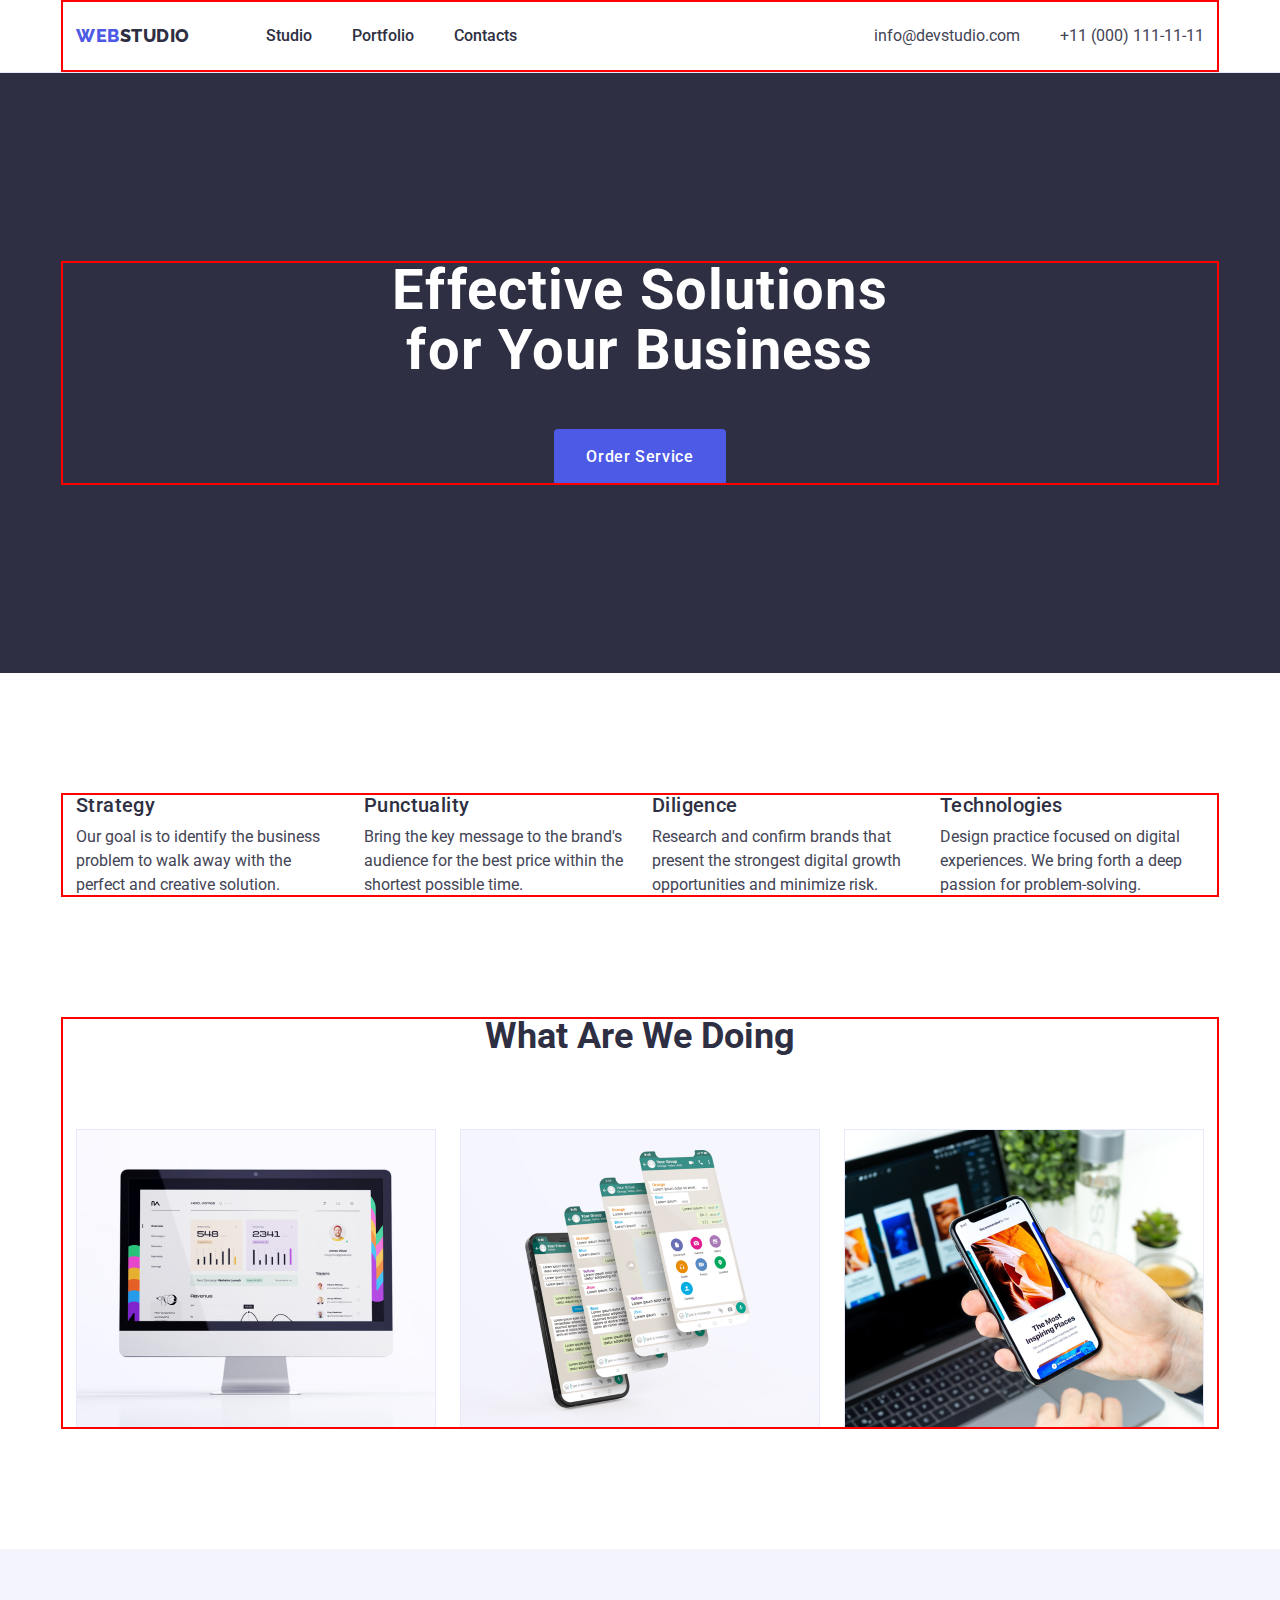
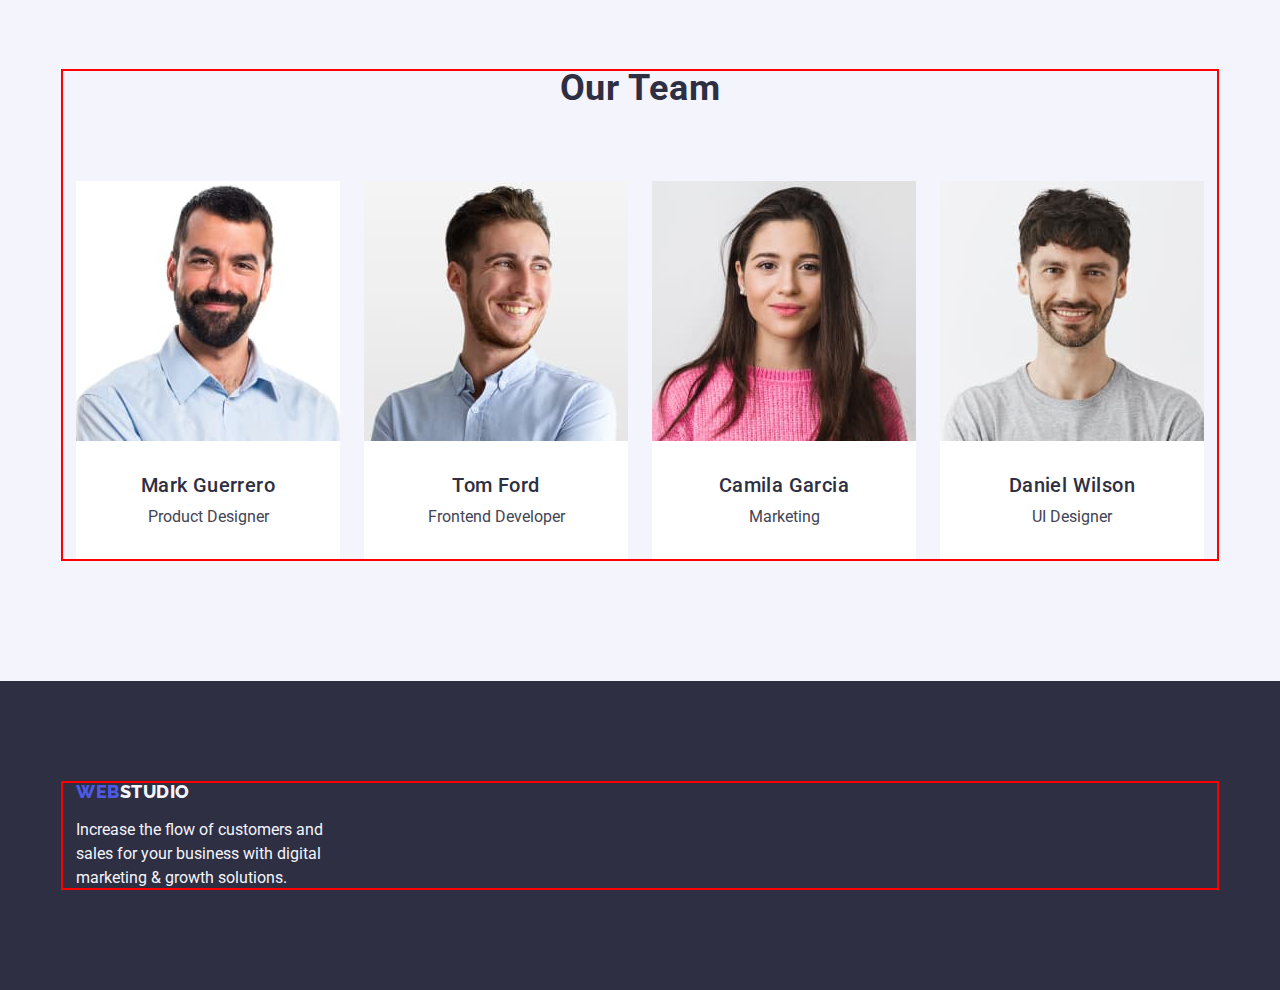
<file: index.html>
<!DOCTYPE html>
<html lang="en">
  <head>
    <meta charset="UTF-8" />
    <meta http-equiv="X-UA-Compatible" content="IE=edge" />
    <meta name="viewport" content="width=device-width, initial-scale=1.0" />
    <title>WebStudio</title>

    <!-- Fonts -->

    <link rel="preconnect" href="https://fonts.googleapis.com" />
    <link rel="preconnect" href="https://fonts.gstatic.com" crossorigin />
    <link
      href="https://fonts.googleapis.com/css2?family=Raleway:wght@800&family=Roboto:wght@400;500;700;900&display=swap"
      rel="stylesheet"
    />

    <!-- Normalize styles -->

    <link
      rel="stylesheet"
      href="https://cdn.jsdelivr.net/npm/modern-normalize@1.1.0/modern-normalize.min.css"
    />

    <!-- Custom styles -->

    <link rel="stylesheet" href="./css/styles.css" />
  </head>
  <body>
    <!-- Header section -->

    <header class="header">
      <div class="header-container container">
        <nav class="header-nav">
          <a class="logo link nav-link" href="./index.html"
            >Web<span class="header-logo link">Studio</span></a
          >
          <ul class="header-list list">
            <li class="header-item">
              <a class="header-link link" href="./index.html">Studio</a>
            </li>
            <li class="header-item">
              <a class="header-link link" href="./portfolio.html">Portfolio</a>
            </li>
            <li class="header-item">
              <a class="header-link link" href="">Contacts</a>
            </li>
          </ul>
        </nav>
        <address class="header-contact">
          <ul class="header-contact-list list">
            <li class="header-contact-item">
              <a
                class="header-contact-link link"
                href="mailto:info@devstudio.com"
                >info@devstudio.com</a
              >
            </li>
            <li class="header-contact-item">
              <a class="header-contact-link link" href="tel:+110001111111"
                >+11 (000) 111-11-11</a
              >
            </li>
          </ul>
        </address>
      </div>
    </header>
    <main>
      <!-- Hero section -->

      <section class="section hero">
        <div class="container">
          <h1 class="hero-heading">Effective Solutions for Your Business</h1>
          <button class="hero-btn" type="button">Order Service</button>
        </div>
      </section>

      <!-- Features section -->

      <section class="section features">
        <div class="container">
          <h2 class="features-title visually-hidden">Features</h2>
          <ul class="features-list list card-set">
            <li class="features-item card-set-item">
              <h3 class="features-subtitle">Strategy</h3>
              <p class="features-text">
                Our goal is to identify the business problem to walk away with
                the perfect and creative solution.
              </p>
            </li>
            <li class="features-item card-set-item">
              <h3 class="features-subtitle">Punctuality</h3>
              <p class="features-text">
                Bring the key message to the brand's audience for the best price
                within the shortest possible time.
              </p>
            </li>
            <li class="features-item card-set-item">
              <h3 class="features-subtitle">Diligence</h3>
              <p class="features-text">
                Research and confirm brands that present the strongest digital
                growth opportunities and minimize risk.
              </p>
            </li>
            <li class="features-item card-set-item">
              <h3 class="features-subtitle">Technologies</h3>
              <p class="features-text">
                Design practice focused on digital experiences. We bring forth a
                deep passion for problem-solving.
              </p>
            </li>
          </ul>
        </div>
      </section>

      <!-- Our works -->

      <section class="section works">
        <div class="container">
          <h2 class="works-title title">What are we doing</h2>
          <ul class="works-list list card-set">
            <li class="works-item card-set-item">
              <img
                class="works-img"
                src="./images/Our_works/rectangle71-1.jpg"
                alt="That we are doing"
                width="360"
                height="300"
              />
            </li>
            <li class="works-item card-set-item">
              <img
                class="works-img"
                src="./images/Our_works/rectangle71-2.jpg"
                alt="That we are doing"
                width="360"
                height="300"
              />
            </li>
            <li class="works-item card-set-item">
              <img
                class="works-img"
                src="./images/Our_works/rectangle71-3.jpg"
                alt="That we are doing"
                width="360"
                height="300"
              />
            </li>
          </ul>
        </div>
      </section>

      <!-- Our team -->

      <section class="section team">
        <div class="container team-container">
          <h2 class="team-title title">Our Team</h2>
          <ul class="team-list list card-set">
            <li class="team-item card-set-item">
              <img
                class="team-img"
                src="./images/Our_team/img-1.jpg"
                alt="Man"
                width="264"
                height="260"
              />
              <div class="team-wraper">
                <h3 class="team-subtitle">Mark Guerrero</h3>
                <p class="team-text">Product Designer</p>
              </div>
            </li>
            <li class="team-item card-set-item">
              <img
                class="team-img"
                src="./images/Our_team/img-2.jpg"
                alt="Man"
                width="264"
                height="260"
              />
              <div class="team-wraper">
                <h3 class="team-subtitle">Tom Ford</h3>
                <p class="team-text">Frontend Developer</p>
              </div>
            </li>
            <li class="team-item card-set-item">
              <img
                class="team-img"
                src="./images/Our_team/img-3.jpg"
                alt="Woman"
                width="264"
                height="260"
              />
              <div class="team-wraper">
                <h3 class="team-subtitle">Camila Garcia</h3>
                <p class="team-text">Marketing</p>
              </div>
            </li>
            <li class="team-item card-set-item">
              <img
                class="team-img"
                src="./images/Our_team/img-4.jpg"
                alt="Man"
                width="264"
                height="260"
              />
              <div class="team-wraper">
                <h3 class="team-subtitle">Daniel Wilson</h3>
                <p class="team-text">UI Designer</p>
              </div>
            </li>
          </ul>
        </div>
      </section>
    </main>

    <!-- Footer section -->

    <footer class="footer">
      <div class="container">
        <a class="logo link web-link" href="./index.html"
          >Web<span class="footer-logo link">Studio</span></a
        >
        <p class="footer-text">
          Increase the flow of customers and sales for your business with
          digital marketing & growth solutions.
        </p>
      </div>
    </footer>
  </body>
</html>
</file>
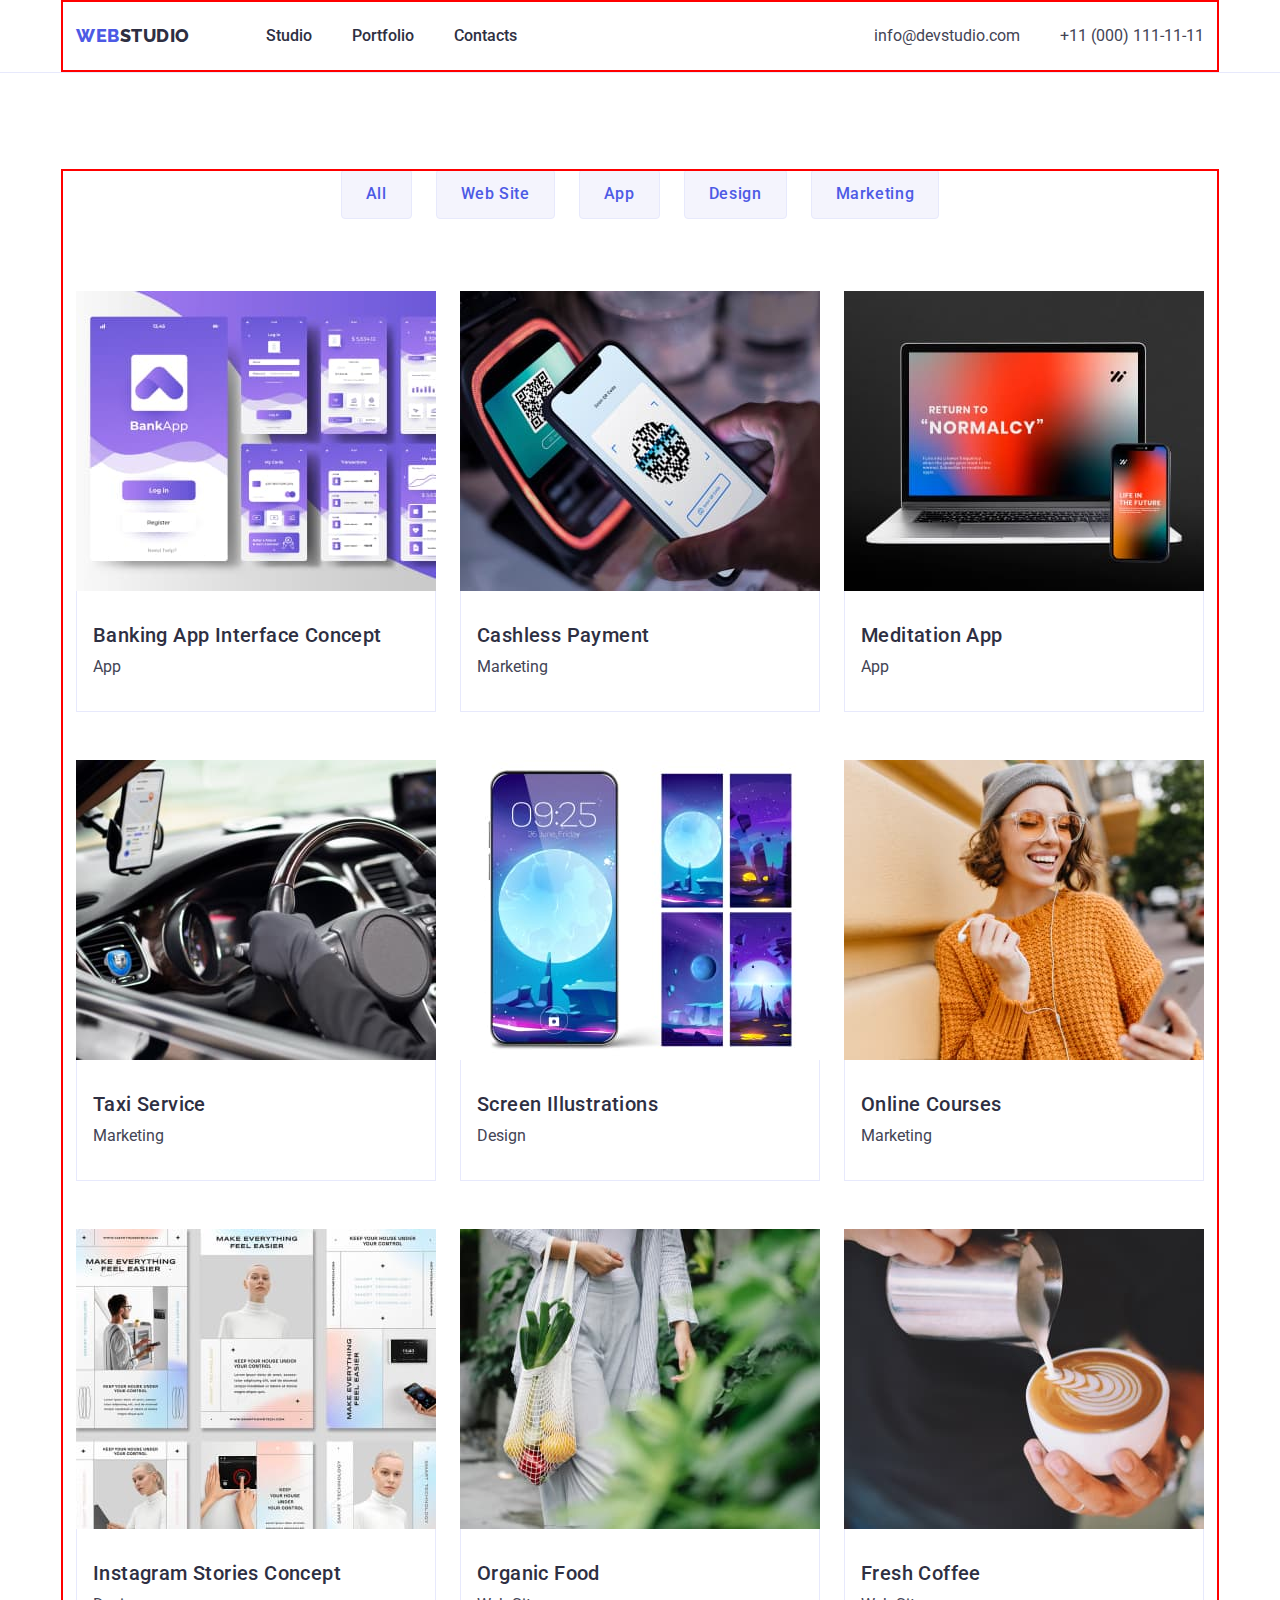
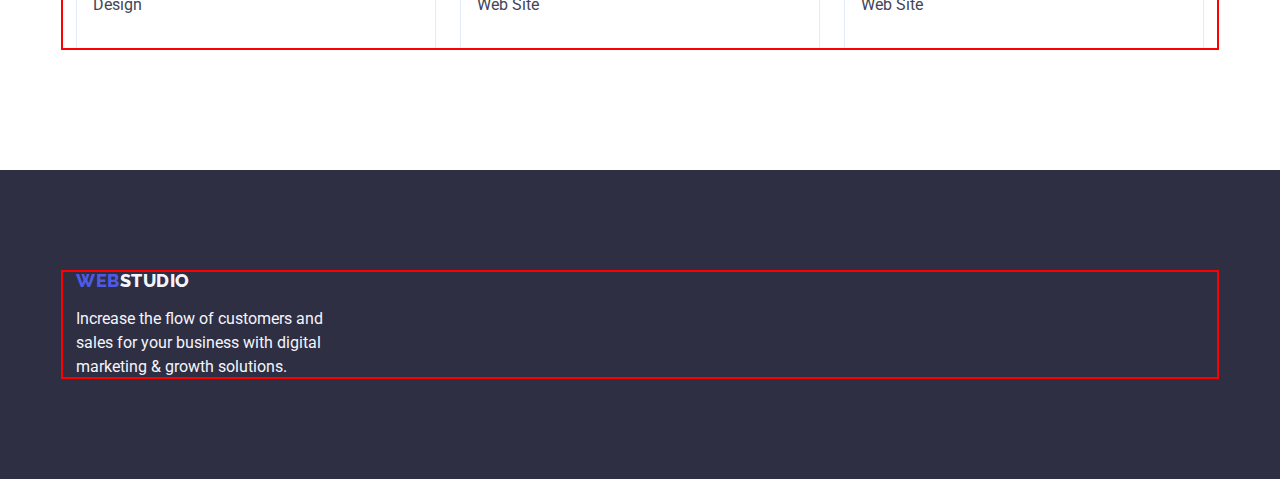
<file: portfolio.html>
<!DOCTYPE html>
<html lang="en">
  <head>
    <meta charset="UTF-8" />
    <meta http-equiv="X-UA-Compatible" content="IE=edge" />
    <meta name="viewport" content="width=device-width, initial-scale=1.0" />
    <title>WebStudio</title>

    <!-- Fonts -->

    <link rel="preconnect" href="https://fonts.googleapis.com" />
    <link rel="preconnect" href="https://fonts.gstatic.com" crossorigin />
    <link
      href="https://fonts.googleapis.com/css2?family=Raleway:wght@800&family=Roboto:wght@400;500;700;900&display=swap"
      rel="stylesheet"
    />

    <!-- Normalize styles -->

    <link
      rel="stylesheet"
      href="https://cdn.jsdelivr.net/npm/modern-normalize@1.1.0/modern-normalize.min.css"
    />

    <!-- Custom styles -->

    <link rel="stylesheet" href="./css/styles.css" />
  </head>

  <body>
    <!-- Header section -->

    <header class="header">
      <div class="header-container container">
        <nav class="header-nav">
          <a class="logo link nav-link" href="./index.html"
            >Web<span class="header-logo logo link">Studio</span></a
          >
          <ul class="header-list list">
            <li class="header-item">
              <a class="header-link link" href="./index.html">Studio</a>
            </li>
            <li class="header-item">
              <a class="header-link link" href="./portfolio.html">Portfolio</a>
            </li>
            <li class="header-item">
              <a class="header-link link" href="">Contacts</a>
            </li>
          </ul>
        </nav>
        <address class="header-contact">
          <ul class="header-contact-list list">
            <li class="header-contact-item">
              <a
                class="header-contact-link link"
                href="mailto:info@devstudio.com"
                >info@devstudio.com</a
              >
            </li>
            <li class="header-contact-item">
              <a class="header-contact-link link" href="tel:+110001111111"
                >+11 (000) 111-11-11</a
              >
            </li>
          </ul>
        </address>
      </div>
    </header>
    <main>
      <!-- Filter section -->

      <section class="section filter-section">
        <div class="container filter-container">
          <h1 class="filter-heading visually-hidden">Filter</h1>
          <ul class="filter-list-btn list">
            <li class="filter-item">
              <button class="filter-btn" type="button">All</button>
            </li>
            <li class="filter-item">
              <button class="filter-btn" type="button">Web Site</button>
            </li>
            <li class="filter-item">
              <button class="filter-btn" type="button">App</button>
            </li>
            <li class="filter-item">
              <button class="filter-btn" type="button">Design</button>
            </li>
            <li class="filter-item">
              <button class="filter-btn" type="button">Marketing</button>
            </li>
          </ul>
          <ul class="filter-list-img list card-set">
            <li class="filter-item-img card-set-item">
              <a class="filter-link link">
                <img
                  class="filter-img"
                  src="./images/Portfolio/img1.jpg"
                  alt="Banking App"
                />
                <div class="filter-wraper">
                  <h2 class="filter-title">Banking App Interface Concept</h2>
                  <p class="filter-text">App</p>
                </div>
              </a>
            </li>
            <li class="filter-item-img card-set-item">
              <a class="filter-link link">
                <img
                  class="filter-img"
                  src="./images/Portfolio/img2.jpg"
                  alt="Cashless Payment"
                />
                <div class="filter-wraper">
                  <h2 class="filter-title">Cashless Payment</h2>
                  <p class="filter-text">Marketing</p>
                </div></a
              >
            </li>
            <li class="filter-item-img card-set-item">
              <a class="filter-link link">
                <img
                  class="filter-img"
                  src="./images/Portfolio/img3.jpg"
                  alt="Meditation App"
                />
                <div class="filter-wraper">
                  <h2 class="filter-title">Meditation App</h2>
                  <p class="filter-text">App</p>
                </div></a
              >
            </li>
            <li class="filter-item-img card-set-item">
              <a class="filter-link link">
                <img
                  class="filter-img"
                  src="./images/Portfolio/img4.jpg"
                  alt="Taxi Service"
                />
                <div class="filter-wraper">
                  <h2 class="filter-title">Taxi Service</h2>
                  <p class="filter-text">Marketing</p>
                </div></a
              >
            </li>
            <li class="filter-item-img card-set-item">
              <a class="filter-link link">
                <img
                  class="filter-img"
                  src="./images/Portfolio/img5.jpg"
                  alt="Screen Illustrations"
                />
                <div class="filter-wraper">
                  <h2 class="filter-title">Screen Illustrations</h2>
                  <p class="filter-text">Design</p>
                </div></a
              >
            </li>
            <li class="filter-item-img card-set-item">
              <a class="filter-link link">
                <img
                  class="filter-img"
                  src="./images/Portfolio/img6.jpg"
                  alt="Online Courses"
                />
                <div class="filter-wraper">
                  <h2 class="filter-title">Online Courses</h2>
                  <p class="filter-text">Marketing</p>
                </div></a
              >
            </li>
            <li class="filter-item-img card-set-item">
              <a class="filter-link link">
                <img
                  class="filter-img"
                  src="./images/Portfolio/img7.jpg"
                  alt="Instagram Stories Concept"
                />
                <div class="filter-wraper">
                  <h2 class="filter-title">Instagram Stories Concept</h2>
                  <p class="filter-text">Design</p>
                </div></a
              >
            </li>
            <li class="filter-item-img card-set-item">
              <a class="filter-link link">
                <img
                  class="filter-img"
                  src="./images/Portfolio/img8.jpg"
                  alt="Organic Food"
                />
                <div class="filter-wraper">
                  <h2 class="filter-title">Organic Food</h2>
                  <p class="filter-text">Web Site</p>
                </div></a
              >
            </li>
            <li class="filter-item-img card-set-item">
              <a class="filter-link link">
                <img
                  class="filter-img"
                  src="./images/Portfolio/img9.jpg"
                  alt="Fresh Coffee"
                />
                <div class="filter-wraper">
                  <h2 class="filter-title">Fresh Coffee</h2>
                  <p class="filter-text">Web Site</p>
                </div></a
              >
            </li>
          </ul>
        </div>
      </section>
    </main>

    <!-- Footer section -->

    <footer class="footer">
      <div class="container">
        <a class="logo link web-link" href="./index.html"
          >Web<span class="footer-logo link">Studio</span></a
        >
        <p class="footer-text">
          Increase the flow of customers and sales for your business with
          digital marketing & growth solutions.
        </p>
      </div>
    </footer>
  </body>
</html>
</file>
<file: css/styles.css>
:root {
  /* Fonts */
  --primary-font: Roboto, sans-serif;
  --secondary-font: Raleway, sans-serif;
  /* Text colors */
  --main-tx-cl: #434455;
  --iris-tx-cl: #4d5ae5;
  --navy-blue-tx-cl: #2e2f42;
  --accent-tx-cl: #404bbf;
  --white-tx-cl: #ffffff;
  --cloud-tx-cl: #f4f4fd;
  /* Bg colors */
  --dark-bg-cl: #2e2f42;
  --main-bg-cl: #ffffff;
  --iris-bg-cl: #4d5ae5;
  --ocean-bg-cl: #404bbf;
  --light-bg-cl: #f4f4fd;
  --cloud-bg-cl: #f4f4fd;
  /* Others */
  --indent: 24px;
  --items: 4;
  --backing: 8px;
  --titlebacking: 72px;
}

/* Base styles */
body {
  color: var(--main-tx-cl);
  background-color: var(--main-bg-cl);
  font-family: var(--primary-font);
  font-size: 16px;
  line-height: 1.5;
}

.logo {
  font-family: var(--secondary-font);
  font-size: 18px;
  font-weight: 800;
  line-height: 1.17;
  letter-spacing: 0.03em;
  color: var(--iris-tx-cl);
  text-transform: uppercase;
}
.title {
  color: var(--navy-blue-tx-cl);
  font-size: 36px;
  line-height: 1.11;
  text-align: center;
}
.section {
  padding-bottom: 120px;
  padding-top: 120px;
}
.visually-hidden {
  position: absolute;
  width: 1px;
  height: 1px;
  margin: -1px;
  border: 0;
  padding: 0;

  white-space: nowrap;
  clip-path: inset(100%);
  clip: rect(0 0 0 0);
  overflow: hidden;
}
/* Card set */
.card-set {
  display: flex;
  flex-wrap: wrap;
  gap: var(--indent);
}
.card-set-item {
  width: calc((100% - var(--indent) * (var(--items) - 1)) / var(--items));
}

/* reset start */
.link {
  text-decoration: none;
}
.list {
  margin: 0;
  padding: 0;
  list-style: none;
}
h1,
h2,
h3,
h4,
h5,
h6,
p {
  margin: 0;
}
img {
  display: block;
  max-width: 100%;
  height: auto;
}
button {
  font-family: inherit;
  color: currentColor;
  cursor: pointer;
}
/* reset end */

.container {
  width: 1158px;
  margin-left: auto;
  margin-right: auto;
  padding-left: 15px;
  padding-right: 15px;

  outline: 2px solid red;
  outline-offset: -2px;
}

/* Header section */
.header {
  border-bottom: 1px solid #e7e9fc;
}
.header-container {
  display: flex;
  align-items: center;
}
.header-nav {
  display: flex;
  align-items: center;
  margin-right: auto;
}
.nav-link {
  margin-right: 76px;
}

.header-logo {
  color: var(--navy-blue-tx-cl);
}

.header-list {
  display: flex;
  align-items: center;
  gap: 40px;
}
.header-item {
}
.header-link {
  font-weight: 500;
  color: var(--navy-blue-tx-cl);
  padding: 24px 0;
}
.header-link:hover,
.header-link:focus {
  color: var(--accent-tx-cl);
}
.header-contact {
  display: block;
  padding-top: 24px;
  padding-bottom: 24px;
  font-style: normal;
}

.header-contact-list {
  display: flex;
  align-items: center;
  gap: 40px;
}
.header-contact-link {
  color: inherit;
}
.header-contact-link:hover,
.header-contact-link:focus {
  color: var(--accent-tx-cl);
}
/* Hero section */

.hero {
  background-color: var(--dark-bg-cl);
  color: var(--white-tx-cl);
  padding-top: 188px;
  padding-bottom: 188px;
  margin-left: auto;
  margin-right: auto;
}

.hero-heading {
  font-size: 56px;
  line-height: 1.07;
  text-align: center;
  letter-spacing: 0.02em;
  max-width: 496px;
  margin-left: auto;
  margin-right: auto;
  margin-bottom: 48px;
}

.hero-btn {
  display: block;
  margin-left: auto;
  margin-right: auto;
  background-color: var(--iris-bg-cl);
  font-family: Roboto, sans-serif;
  font-size: 16px;
  font-weight: 500;
  line-height: 1.5;
  letter-spacing: 0.04em;
  color: var(--white-tx-cl);
  min-width: 169px;
  height: 56px;
  padding: 16px 32px;
  border: none;
  border-radius: 4px;
}
.hero-btn:hover,
.hero-btn:focus {
  background-color: var(--ocean-bg-cl);
}
/* Features section */

.features {
  padding: 120px 0;
}

.features-title {
}

.features-list {
}

.features-item {
}

.features-subtitle {
  font-size: 20px;
  font-weight: 500;
  line-height: 1.2;
  letter-spacing: 0.02em;
  color: var(--navy-blue-tx-cl);
  margin-bottom: var(--backing);
}

.features-text {
  color: var(--main-tx-cl);
}

/* Our works */

.works {
  padding-top: 0;
}

.works-title {
  text-transform: capitalize;
  margin-bottom: var(--titlebacking);
}

.works-list {
  --items: 3;
}

.list {
}

.works-item {
}

.works-img {
}

/* Our team */

.team {
  background-color: var(--light-bg-cl);
}
.team-container {
}

.team-title {
  text-transform: capitalize;
  letter-spacing: 0.02em;
  margin-bottom: var(--titlebacking);
}

.team-list {
}

.team-item {
  background-color: var(--main-bg-cl);
  border-radius: 0px 0px 4px 4px;
}
.team-img {
}
.team-wraper {
  padding: 32px 16px;
}

.team-subtitle {
  font-size: 20px;
  font-weight: 500;
  line-height: 1.2;
  text-align: center;
  letter-spacing: 0.02em;
  color: var(--navy-blue-tx-cl);
  text-transform: capitalize;
  margin-bottom: var(--backing);
}

.team-text {
  margin-top: var(--backing);
  color: var(--main-tx-cl);
  text-align: center;
}
/* Filter section*/

.filter-section {
  padding-top: 96px;
}
.filter-container {
  padding: 0 15px;
  border-top: none;
}

.filter-heading {
}

.filter-list-btn {
  display: flex;
  gap: var(--indent);
  justify-content: center;
  min-width: 586px;
  margin-bottom: 72px;
}

.filter-item {
}

.filter-btn {
  display: block;
  font-family: Roboto, sans-serif;
  font-size: 16px;
  line-height: 1.5;
  background-color: var(--cloud-bg-cl);
  color: var(--iris-tx-cl);
  font-weight: 500;
  letter-spacing: 0.04em;
  text-align: center;
  padding: 12px 24px;
  border: 1px solid #e7e9fc;
  border-radius: 4px;
}
.filter-btn:hover,
.filter-btn:focus {
  background-color: var(--ocean-bg-cl);
  color: var(--white-tx-cl);
  border: 1px solid transparent;
}

.filter-list-img {
  --items: 3;
  row-gap: 48px;
  column-gap: 24px;
}
.filter-item-img {
  
}

.filter-img {
}
.filter-wraper {
  border: 1px solid #e7e9fc;
  padding: 32px 16px;
  border-top: none;
}

.filter-title {
  color: var(--navy-blue-tx-cl);
  font-size: 20px;
  font-weight: 500;
  line-height: 1.2;
  letter-spacing: 0.02em;
  margin-bottom: var(--backing);
}

.filter-text {
}

/* Footer section */

.footer {
  background-color: var(--dark-bg-cl);
  padding-top: 100px;
  padding-bottom: 100px;
}
.web-link {
  display: inline-block;
  margin-bottom: 16px;
}
.footer-logo {
  color: var(--cloud-tx-cl);
}

.footer-text {
  color: var(--cloud-tx-cl);
  width: 264px;
}
</file>
